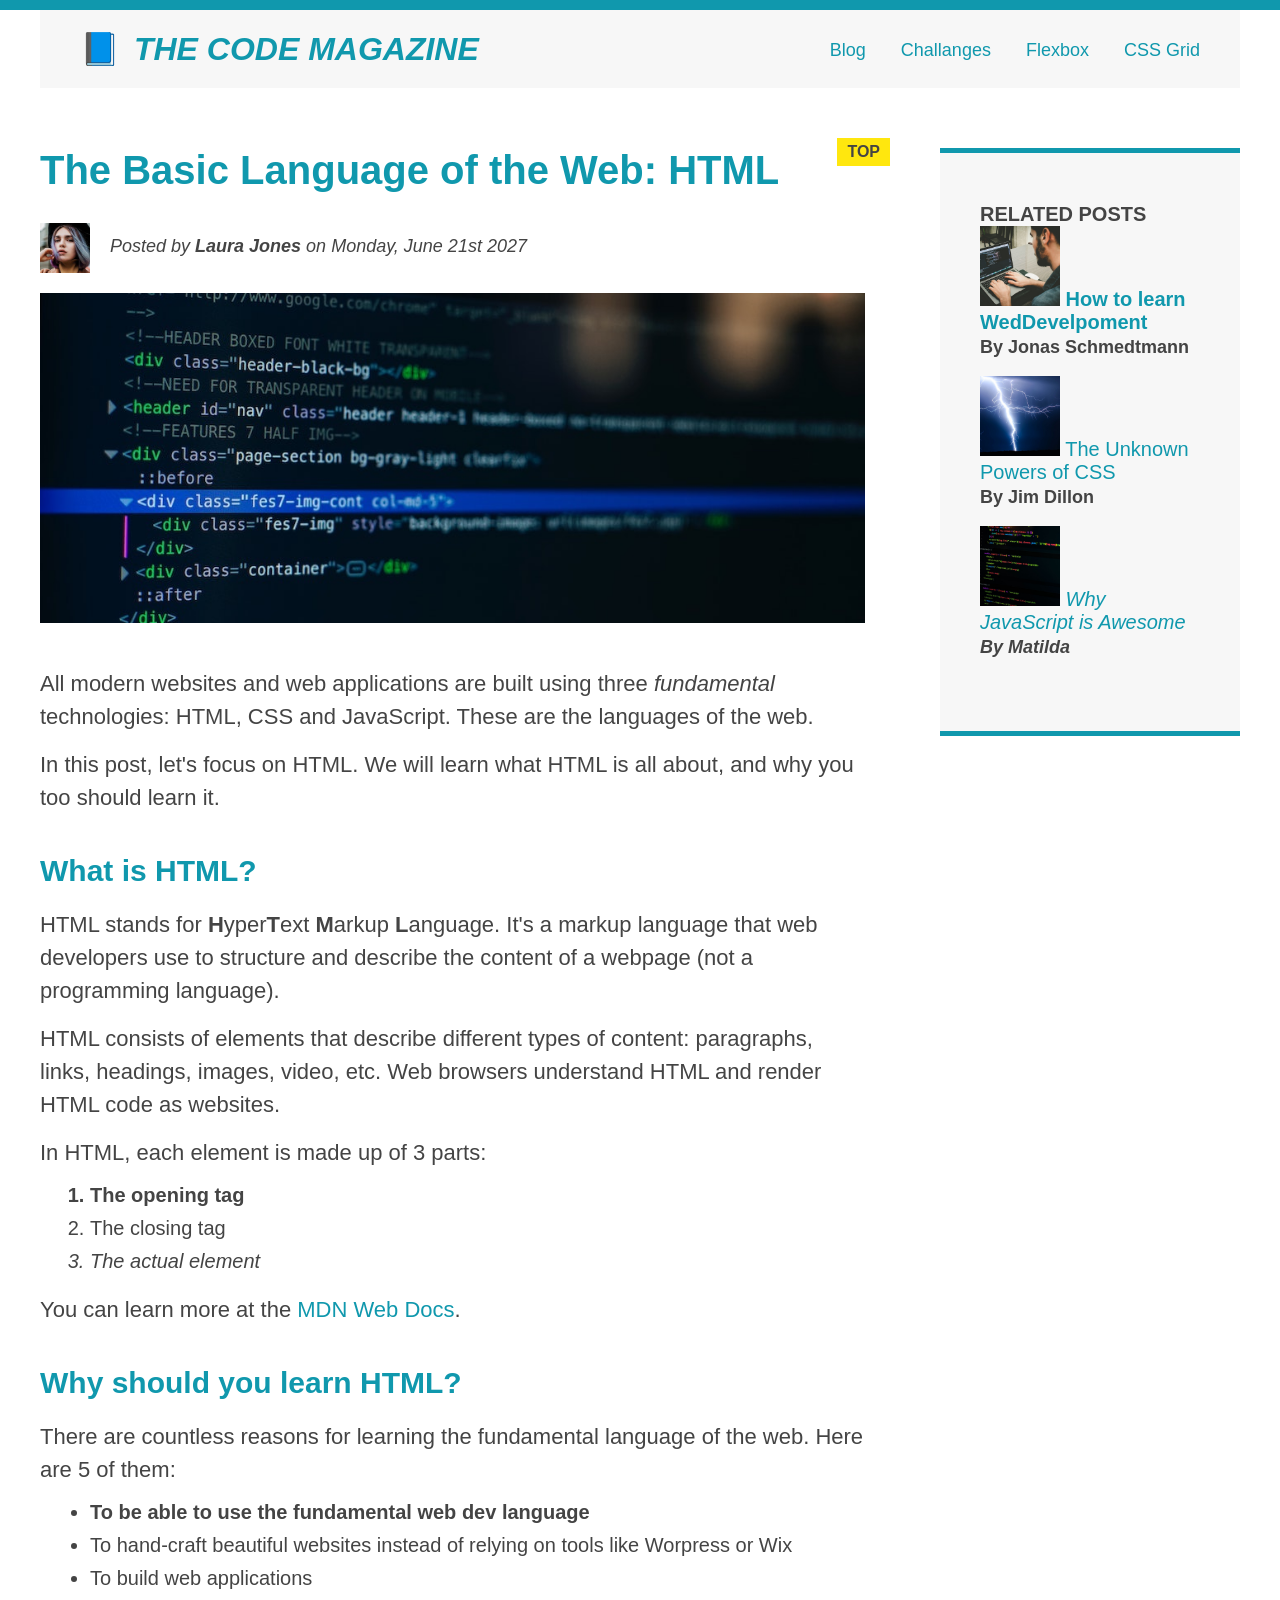
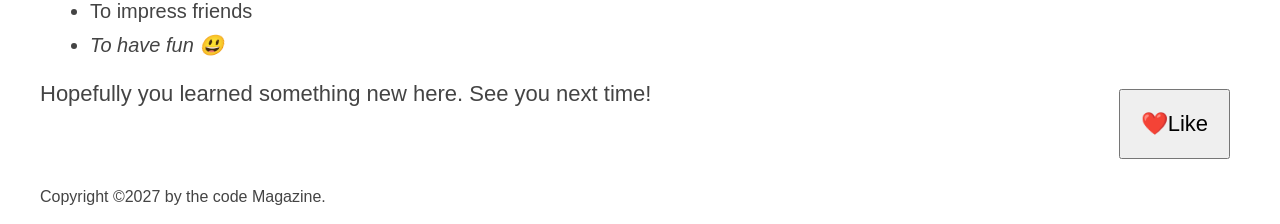
<file: index.html>
<!doctype html>
<html lang="en">
  <meta charaset="UTF-8" />
  <link href="style.css" rel="stylesheet" />

  <head>
    <title>The Basic Language of the Web: HTML</title>
  </head>

  <body>
    <!-- 
    <h1>The Basic Language of the Web: HTML</h1>
    <h2>The Basic Language of the Web: HTML</h2>
    <h3>The Basic Language of the Web: HTML</h3>
    <h4>The Basic Language of the Web: HTML</h4>
    <h5>The Basic Language of the Web: HTML</h5>
    <h6>The Basic Language of the Web: HTML</h6>
    -->

    <div class="container">

    <header class="main-header clearfix">
      <h1>📘 The Code Magazine</h1>

      <nav>
        <a href="blog.html">Blog</a>
        <a href="#">Challanges</a>
        <a href="#">Flexbox</a>
        <a href="#">CSS Grid</a>
      </nav>

      <!-- <div class="clear"></div> -->
    </header>

    <article>
      <header class="post-header">
        <h2>The Basic Language of the Web: HTML</h2>

        <img
          src="img/laura-jones.jpg"
          alt="Headshot of Laura Jones"
          height="50"
          width="50"
          class="author-img"
          
        />

        <p id="author" class="author">
          Posted by <strong>Laura Jones</strong> on Monday, June 21st 2027
        </p>

        <img
          src="img/post-img.jpg"
          alt="HTML code on a screen"
          width="500"
          hegiht="200"
          class="post-img"
        />
        <button>❤️Like</button>
      </header>

      <p>
        All modern websites and web applications are built using three
        <em>fundamental</em>
        technologies: HTML, CSS and JavaScript. These are the languages of the
        web.
      </p>

      <p>
        In this post, let's focus on HTML. We will learn what HTML is all about,
        and why you too should learn it.
      </p>

      <h3>What is HTML?</h3>
      <p>
        HTML stands for <strong>H</strong>yper<strong>T</strong>ext
        <strong>M</strong>arkup <strong>L</strong>anguage. It's a markup
        language that web developers use to structure and describe the content
        of a webpage (not a programming language).
      </p>
      <p>
        HTML consists of elements that describe different types of content:
        paragraphs, links, headings, images, video, etc. Web browsers understand
        HTML and render HTML code as websites.
      </p>
      <p>In HTML, each element is made up of 3 parts:</p>

      <ol>
        <li class="first-li">The opening tag</li>
        <li>The closing tag</li>
        <li>The actual element</li>
      </ol>

      <p>
        You can learn more at the
        <a
          href="https://developer.mozilla.org/en-US/docs/Web/HTML"
          target="_blank"
          >MDN Web Docs</a
        >.
      </p>

      <h3>Why should you learn HTML?</h3>
      <p>
        There are countless reasons for learning the fundamental language of the
        web. Here are 5 of them:
      </p>

      <ul>
        <li class="first-li">
          To be able to use the fundamental web dev language
        </li>
        <li>
          To hand-craft beautiful websites instead of relying on tools like
          Worpress or Wix
        </li>
        <li>To build web applications</li>
        <li>To impress friends</li>
        <li>To have fun 😃</li>
      </ul>

      <p>Hopefully you learned something new here. See you next time!</p>
    </article>

    <aside>
      <h4>Related posts</h4>
      <ul class="related">
        <li>
          <img
            src="img/related-1.jpg"
            alt="Man typing on laptop"
            height="80"
            width="80"
          />
          <a href="#">How to learn WedDevelpoment</a>
          <p class="related-author">By Jonas Schmedtmann</p>
        </li>
        <li>
          <img
            src="img/related-2.jpg"
            alt="lightning bolt"
            height="80"
            width="80"
          />
          <a href="#">The Unknown Powers of CSS</a>
          <p class="related-author">By Jim Dillon</p>
        </li>
        <li>
          <img
            src="img/related-3.jpg"
            alt="lines of code"
            height="80"
            width="80"
          />
          <a href="#">Why JavaScript is Awesome</a>
          <p class="related-author">By Matilda</p>
        </li>
      </ul>
    </aside>

    <footer>
      <p id="copyright" class="copyright text"">
        Copyright &copy;2027 by the code Magazine.
      </p>
    </footer>
    </div>
  </body>
</html>
</file>
<file: style.css>
* {
  margin: 0;
  padding: 0;
  box-sizing: border-box;
}

body {
  color: #444;
  font-family: sans-serif;

  border-top: 10px solid #1098ad;
  position: relative;
}

.container {
  width: 1200px;
  margin: 0 auto;
}

.main-header {
  background-color: #f7f7f7;
  /* padding: 20px;
  padding-left: 40px;
  padding-right: 40px; */
  padding: 20px 40px;
  margin-bottom: 60px;
  /* height: 80px; */
}

nav {
  font-size: 18px;
  /* text-align: center; */
}

article {
  margin-bottom: 60px;
}

.post-header {
  margin-bottom: 40px;
}

aside {
  background-color: #f7f7f7;
  border-top: 5px solid #1098ad;
  border-bottom: 5px solid #1098ad;
  padding: 50px 40px;
}

h1,
h2,
h3 {
  color: #1098ad;
}

h1 {
  font: size 20px;
  text-transform: uppercase;
  font-style: italic;
  text-align: center;
}

h2 {
  font-size: 40px;
  margin-bottom: 30px;
}

h3 {
  font-size: 30px;
  margin-bottom: 20px;
  margin-top: 40px;
}

h4 {
  font-size: 20px;
  text-transform: uppercase;
  text-align: center;
  display: inline;
  margin-bottom: 30px;
}

p {
  font-size: 22px;
  line-height: 1.5;
  margin-bottom: 15px;
}

ul,
ol {
  margin-left: 50px;
  margin-bottom: 20px;
}

li {
  font-size: 20px;
  margin-bottom: 10px;
  /* display: inline; */
}

li:last-child {
  margin-bottom: 0;
}

/*footer p {
  font-size: 16px;
 }  */

/*header p {
  font-style: italic;
} */

#author {
  font-style: italic;
  font-size: 18px;
}

#copyright {
  font-size: 16px;
}

.related-author {
  font-size: 18px;
  font-weight: bold;
}

.related {
  list-style: none;
  margin-left: 0;
}

/* .first-li {
  font-weight: bold;
}
*/

li:first-child {
  font-weight: bold;
}

li:last-child {
  font-style: italic;
}

article p:first-child {
  color: red;
}

/* Styling Links */

a:link {
  color: #1098ad;
  text-decoration: none;
}

a:visited {
  color: #1098ad;
}

a:hover {
  color: orangered;
  font-weight: bold;
  text-decoration: underline orangered;
}

a:active {
  background-color: black;
  font-style: italic;
}

.post-img {
  width: 100%;
  height: auto;
}

/* Resolving conflicts */
/*
#copyright {
  color: red;
}

.copyright {
  color: blue;
}

.text {
  color: yellow;
}

footer p {
  color: green;
}
*/

nav a:link {
  /* background-color: orangered;
  margin: 20px;
  padding: 20px;

  display: block; */

  margin-right: 30px;
  margin-top: 10px;
  display: inline-block;
}

nav a:link:last-child {
  margin-right: 0;
}

button {
  padding: 20px;
  font-size: 22px;
  cursor: pointer;

  position: absolute;
  /* top: 0;
  left: 0; */

  bottom: 50px;
  right: 50px;
}

h1::first-letter {
  font-style: normal;
  margin-right: 5px;
}

h2 {
  position: relative;
}

h2::after {
  content: "TOP";
  background-color: #ffe70e;
  color: #444;
  font-size: 16px;
  font-weight: bold;
  display: inline-block;
  padding: 5px 10px;
  position: absolute;
  top: -10px;
  right: -25px;
}

/* FLOATS */
.author-img {
  float: left;
  margin-bottom: 20px;
}

.author {
  /* padding-left: 80px; */
  float: left;
  margin-top: 10px;
  margin-left: 20px;
}

h1 {
  float: left;
}

nav {
  float: right;
}

.clear {
  clear: both;
}

.clearfix::after {
  clear: both;
  content: "";
  display: block;
}

article {
  width: 825px;
  float: left;
}

aside {
  width: 300px;
  float: right;
}

footer {
  clear: both;
}
</file>
